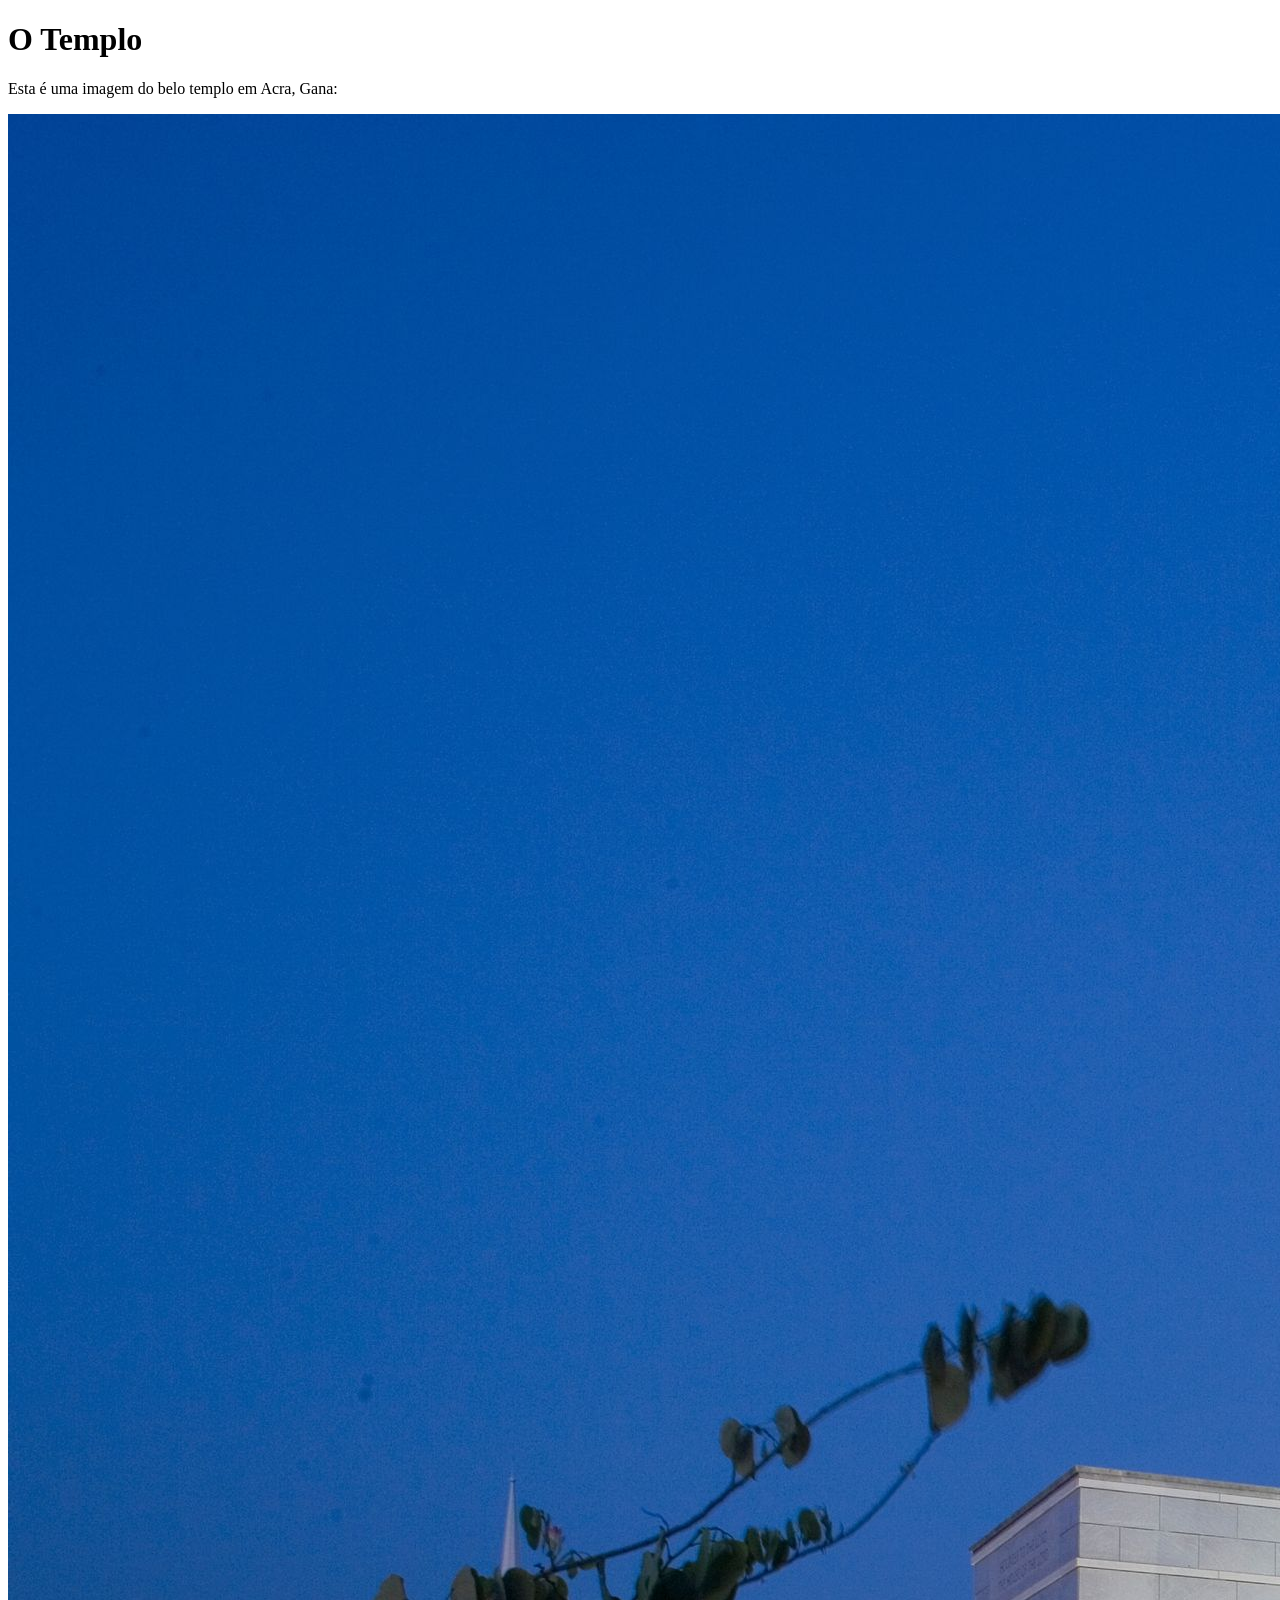
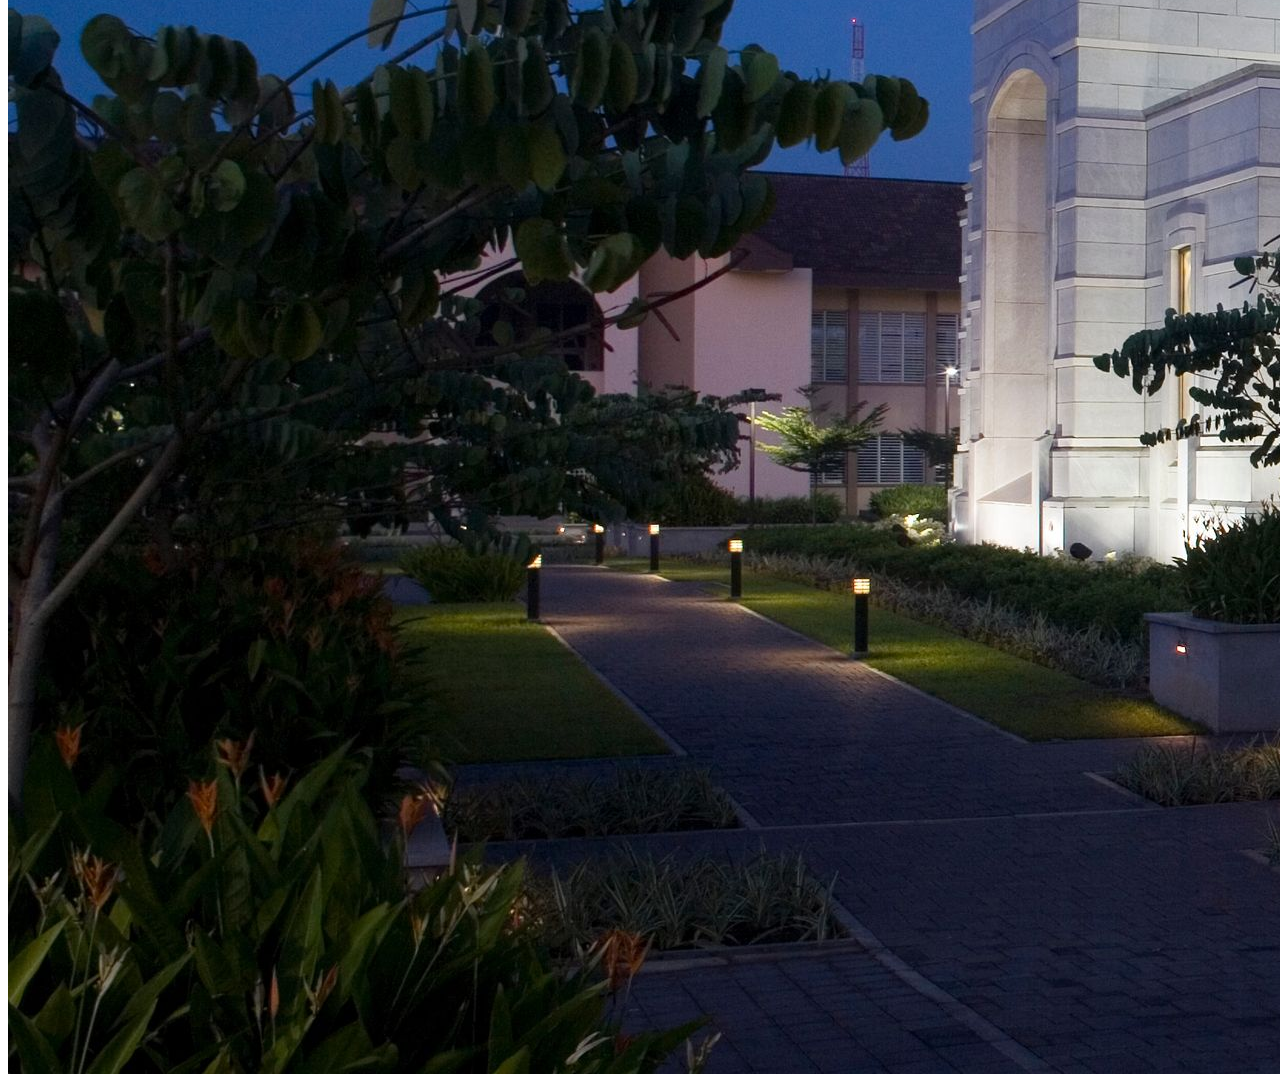
<file: semana01/imagens.html>
<!DOCTYPE html>
<html lang="pt-br">
<head>
    <meta charset="UTF-8">
    <meta name="viewport" content="width=device-width, initial-scale=1.0">
    <title>Imagem do Templo</title>
</head>
<body>
    <h1>O Templo</h1>
    <p>Esta é uma imagem do belo templo em Acra, Gana:</p>
    <img src="imagens/templo-largo.jpeg" alt="O Templo de Acra, Gana">
    
</body>
</html>
</file>
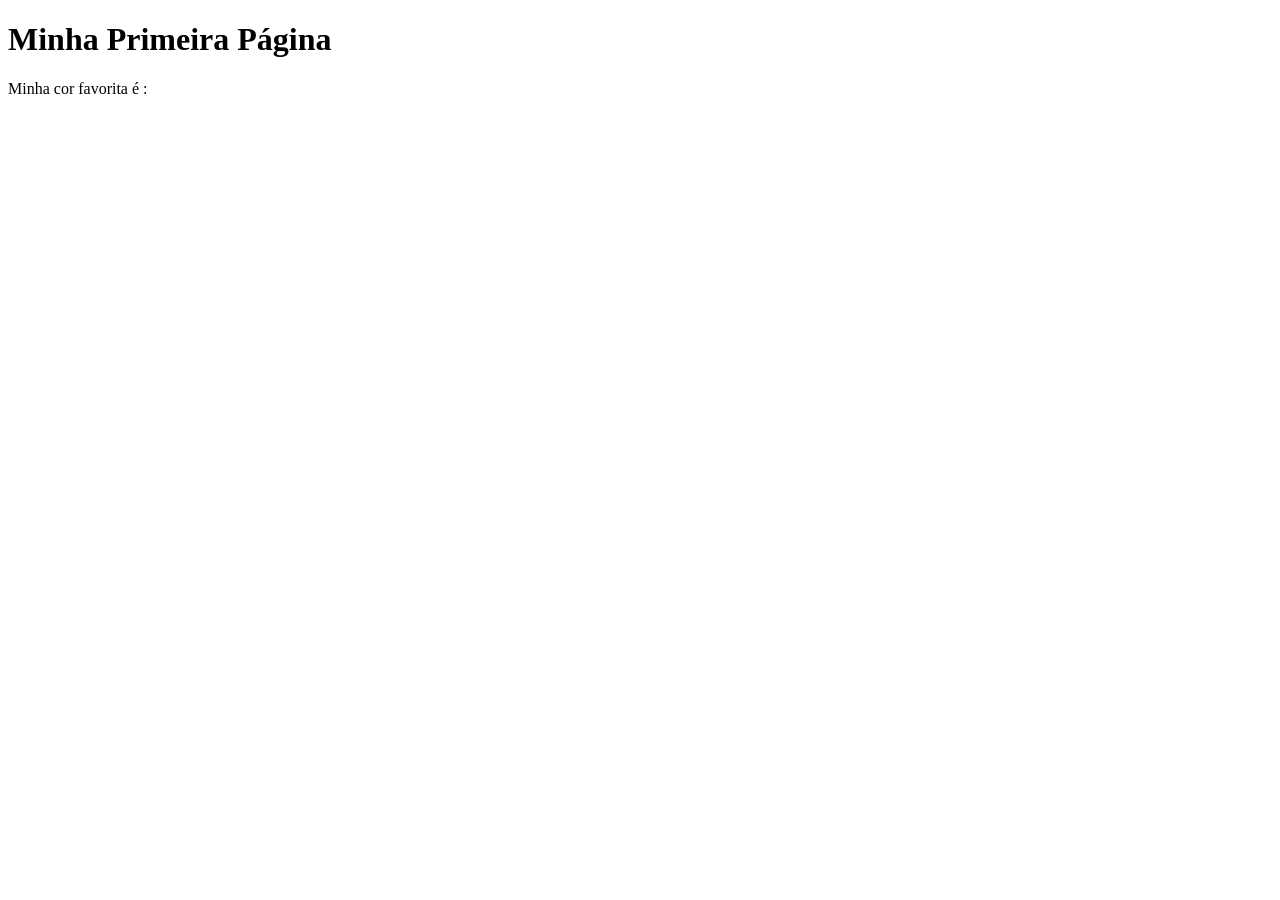
<file: semana01/primeira-pagina.html>
<!DOCTYPE html>
<html lang="pt-br">
<head>
    <meta charset="UTF-8">
    <meta name="viewport" content="width=device-width, initial-scale=1.0">
    <title>Minha Primeira Página</title>
</head>
<body>
    <h1>Minha Primeira Página</h1>
    <p>Minha cor favorita é : </p>
</body>
</html>
</file>
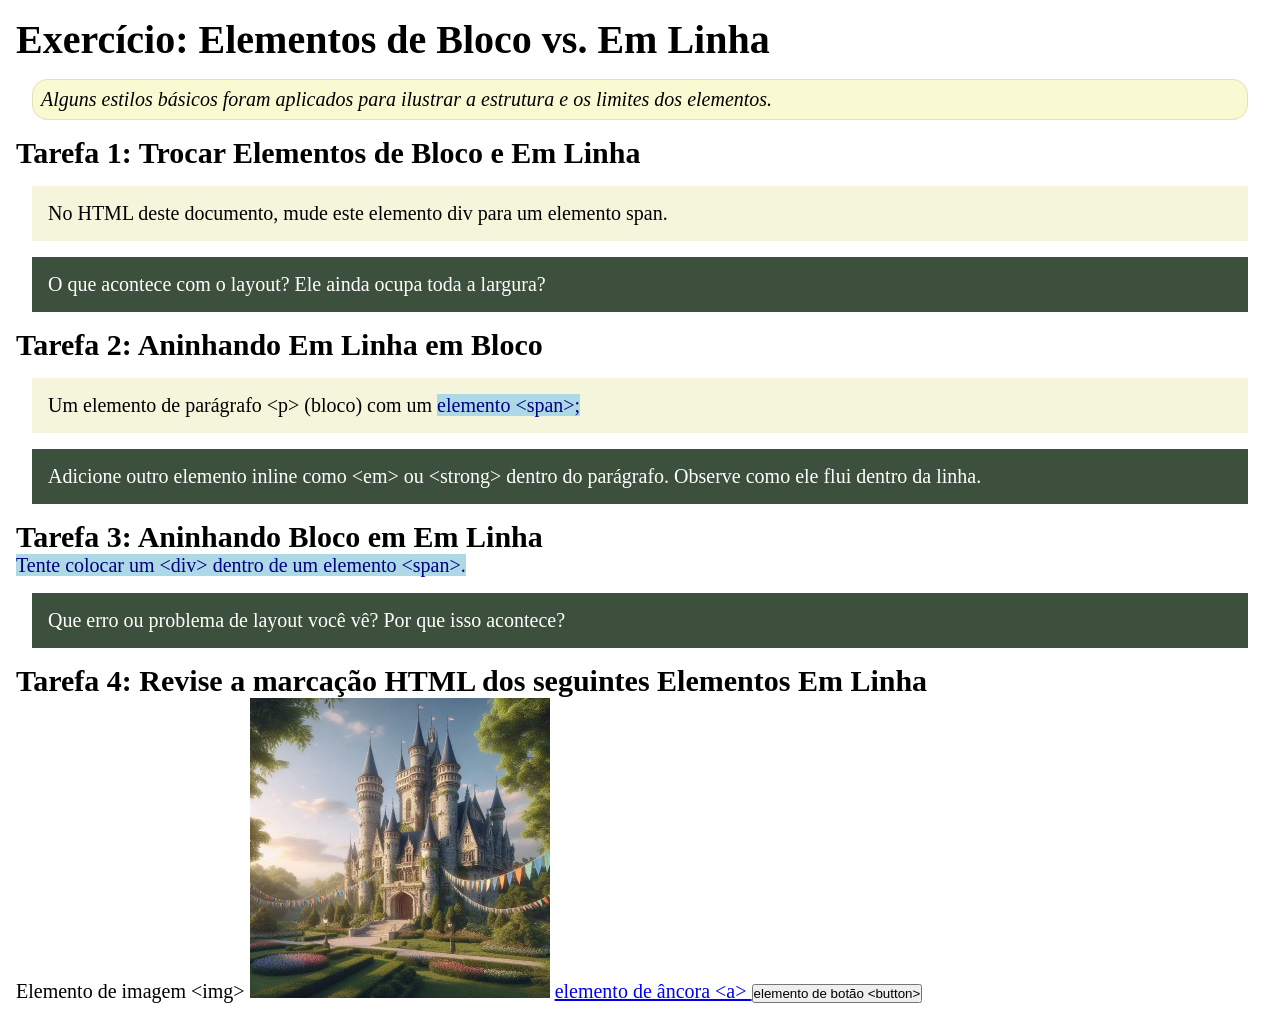
<file: semana02/bloco-vs-inline.html>
<!DOCTYPE html>
<html lang="pt-br">

<head>
    <meta charset="UTF-8">
    <meta name="viewport" content="width=device-width, initial-scale=1.0">
    <title>Exercício: Elementos de Bloco vs. Inline</title>
    <link rel="stylesheet" href="estilos/bloco-vs-inline.css">
</head>

<body>
    <main>
        <h1>Exercício: Elementos de Bloco vs. Em Linha</h1>
        <p class="note">Alguns estilos básicos foram aplicados para ilustrar a estrutura e os limites dos elementos.</p>

        <h2>Tarefa 1: Trocar Elementos de Bloco e Em Linha</h2>
        <div>No HTML deste documento, mude este elemento div para um elemento span.</div>

        <p class="question">O que acontece com o layout? Ele ainda ocupa toda a largura?</p>

        <h2>Tarefa 2: Aninhando Em Linha em Bloco</h2>
        <p>Um elemento de parágrafo &lt;p&gt; (bloco) com um <span>elemento &lt;span&gt;;</span></p>
        <p class="question">Adicione outro elemento inline como &lt;em&gt; ou &lt;strong&gt; dentro do parágrafo.
            Observe como ele flui dentro da linha.</p>

        <h2>Tarefa 3: Aninhando Bloco em Em Linha</h2>
        <span>Tente colocar um &lt;div&gt; dentro de um elemento &lt;span&gt;.</span>
        <p class="question">Que erro ou problema de layout você vê? Por que isso acontece?</p>


        <h2>Tarefa 4: Revise a marcação HTML dos seguintes Elementos Em Linha</h2>
        Elemento de imagem &lt;img&gt;
        <img src="imagens/castelo.webp" alt="imagem (imagens estão em linha)" width="300" height="300">
        <a href="https://churchofjesuschrist.org">elemento de âncora &lt;a&gt; </a>
        <button type="button">elemento de botão &lt;button&gt;</button>
    </main>
</body>

</html>
</file>
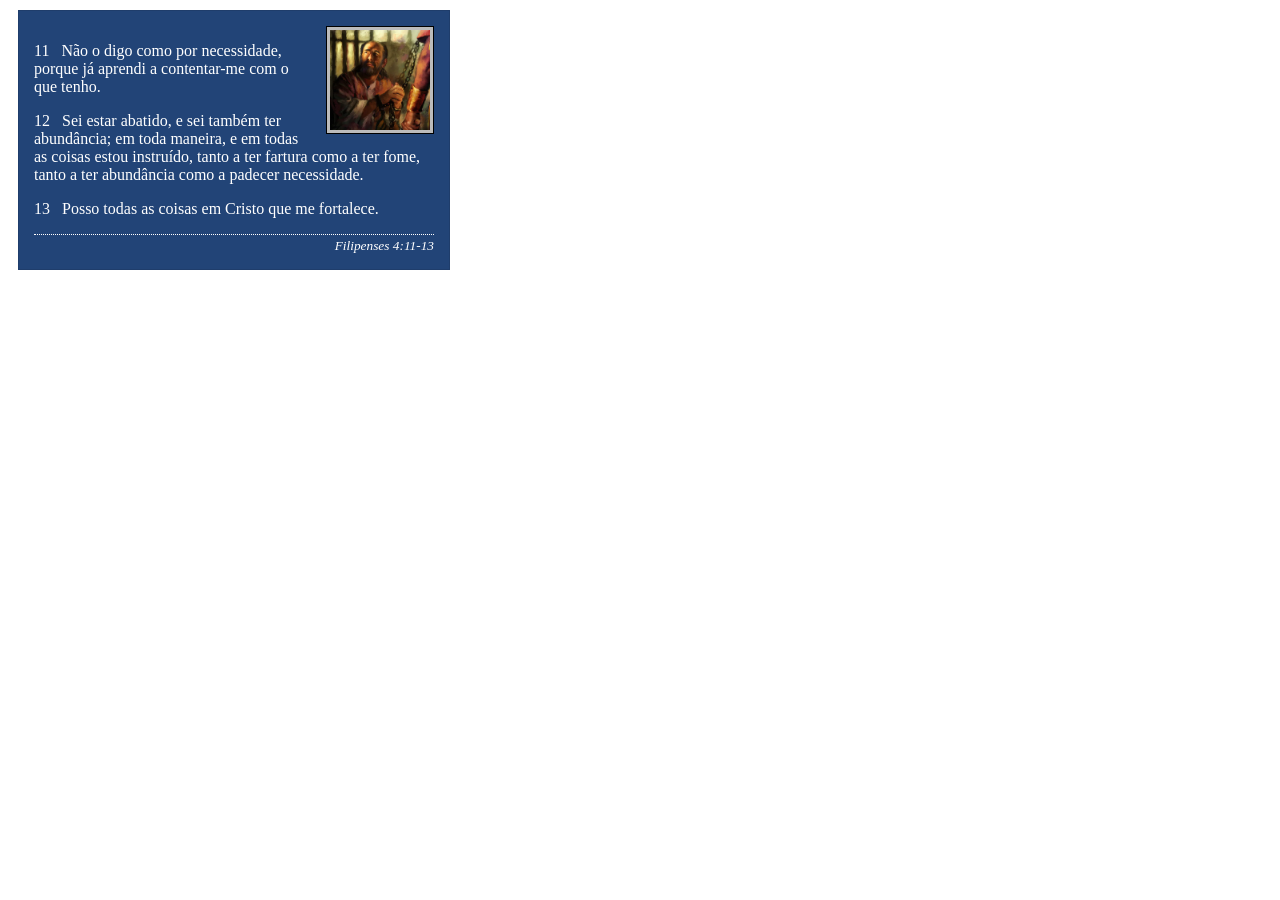
<file: semana02/box-model-solucao.html>
<!DOCTYPE html>
<html lang="pt-br">

<head>
    <meta charset="UTF-8">
    <meta name="viewport" content="width=device-width, initial-scale=1.0">
    <title>Atividade de Box Model</title>
    <link rel="stylesheet" href="estilos/box-model-solucao.css">
</head>

<body>
    <main>
        <div class="callout">
            <img src="imagens/apostolo-paulo-preso.webp" alt="Apóstolo Paulo - Preso em Roma" width="200" height="200">
            <blockquote>
                <p>11 &nbsp; Não o digo como por necessidade, porque já aprendi a contentar-me com o que tenho.</p>
                <p>12 &nbsp; Sei estar abatido, e sei também ter abundância; em toda maneira, e em todas as coisas estou
                    instruído, tanto a ter fartura como a ter fome, tanto a ter abundância como a padecer necessidade.
                </p>
                <p>13 &nbsp; Posso todas as coisas em Cristo que me fortalece.</p>
            </blockquote>
            <cite>Filipenses 4:11-13</cite>
        </div>
    </main>
</body>

</html>
</file>
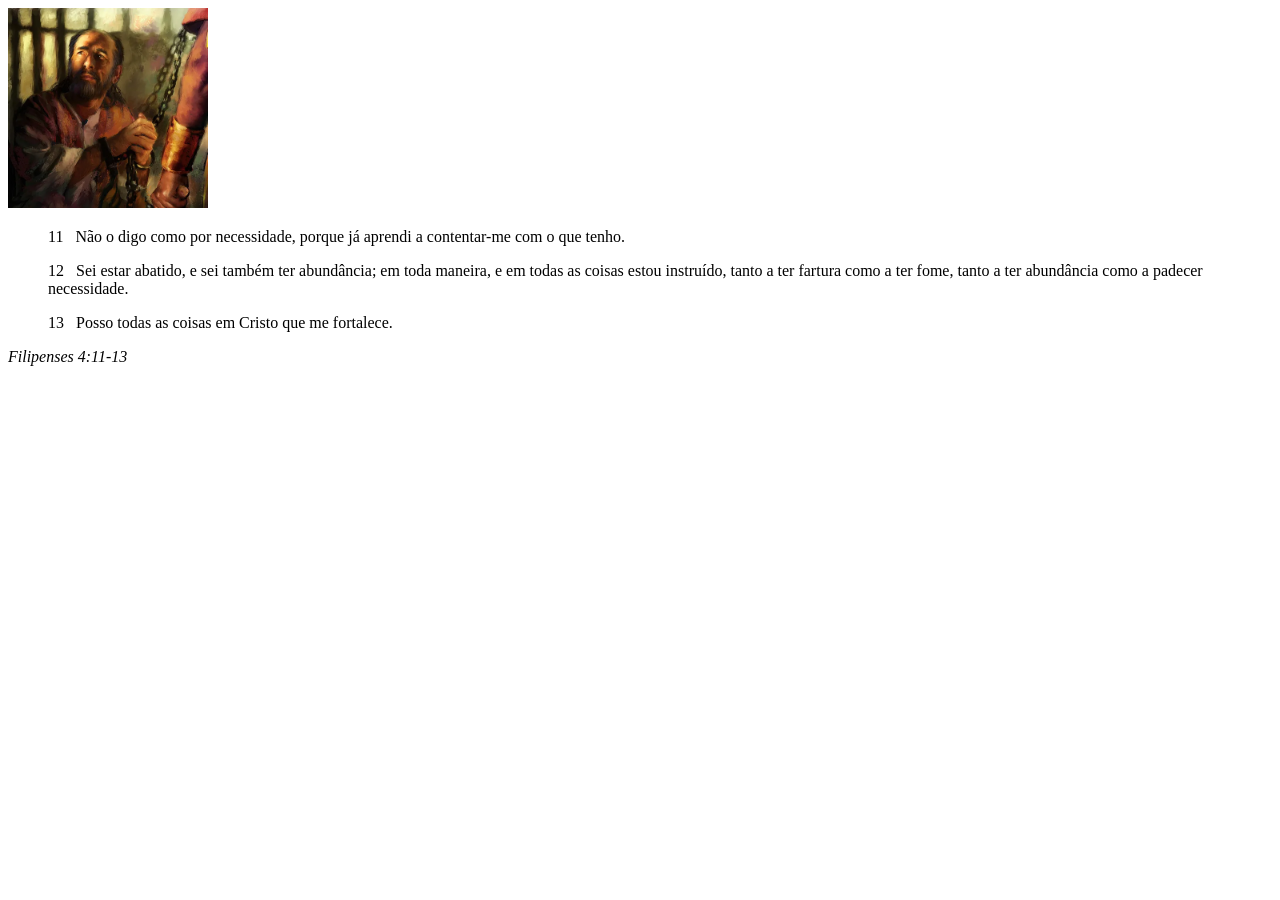
<file: semana02/box-model.html>
<!DOCTYPE html>
<html lang="pt-br">
<head>
    <meta charset="UTF-8">
    <meta name="viewport" content="width=device-width, initial-scale=1.0">
    <title>Atividade de Box Model</title>
</head>
<body>
    <main>
        <div class="callout">
            <img src="imagens/apostolo-paulo-preso.webp" alt="Apóstolo Paulo - Preso em Roma" width="200" height="200">
            <blockquote>
                <p>11 &nbsp; Não o digo como por necessidade, porque já aprendi a contentar-me com o que tenho.</p>
                <p>12 &nbsp; Sei estar abatido, e sei também ter abundância; em toda maneira, e em todas as coisas estou instruído, tanto a ter fartura como a ter fome, tanto a ter abundância como a padecer necessidade.</p>
                <p>13 &nbsp; Posso todas as coisas em Cristo que me fortalece.</p>
            </blockquote>
            <cite>Filipenses 4:11-13</cite>
        </div>
    </main>
</body>
</html>
</file>
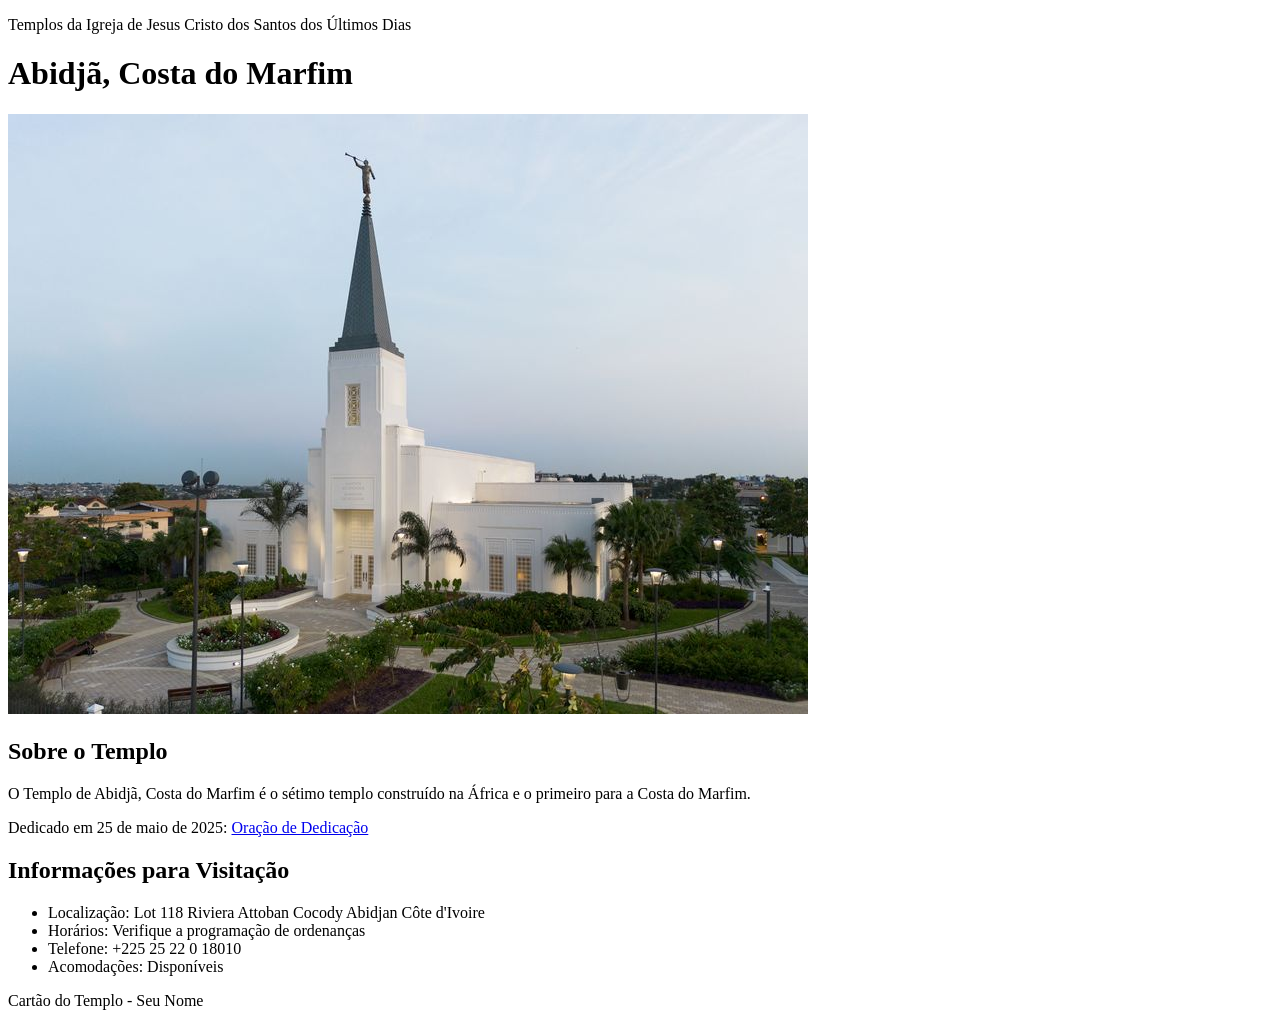
<file: semana02/templo.html>
<!DOCTYPE html>
<html lang="pt-br">

<head>
    <meta charset="UTF-8">
    <meta name="viewport" content="width=device-width, initial-scale=1.0">
    <title>Cartão do Templo - Abidjã, Costa do Marfim</title>
</head>

<body>
    <header>
        <p>Templos da Igreja de Jesus Cristo dos Santos dos Últimos Dias</p>
    </header>
    <main>
        <h1>Abidjã, Costa do Marfim</h1>
        <picture>
            <img src="imagens/abidja-costa-do-marfim.jpeg" alt="Templo de Abidjã, Costa do Marfim">
        </picture>
        <section>
            <h2>Sobre o Templo</h2>
            <p>O Templo de Abidjã, Costa do Marfim é o sétimo templo construído na África e o primeiro para a Costa do Marfim.</p>
            <p>Dedicado em 25 de maio de 2025: <a
                    href="https://www.churchofjesuschrist.org/temples/dedicatory-prayer/abidjan-ivory-coast-temple/2025-05-25?lang=eng"
                    target="_blank" rel="noopener noreferrer">Oração de Dedicação</a></p>
        </section>
        <section>
            <h2>Informações para Visitação</h2>
            <ul>
                <li>Localização: Lot 118 Riviera Attoban Cocody Abidjan Côte d'Ivoire</li>
                <li>Horários: Verifique a programação de ordenanças</li>
                <li>Telefone: +225 25 22 0 18010</li>
                <li>Acomodações: Disponíveis</li>
            </ul>
        </section>
    </main>
    <footer>
        <p>Cartão do Templo - Seu Nome</p>
    </footer>
</body>

</html>
</file>
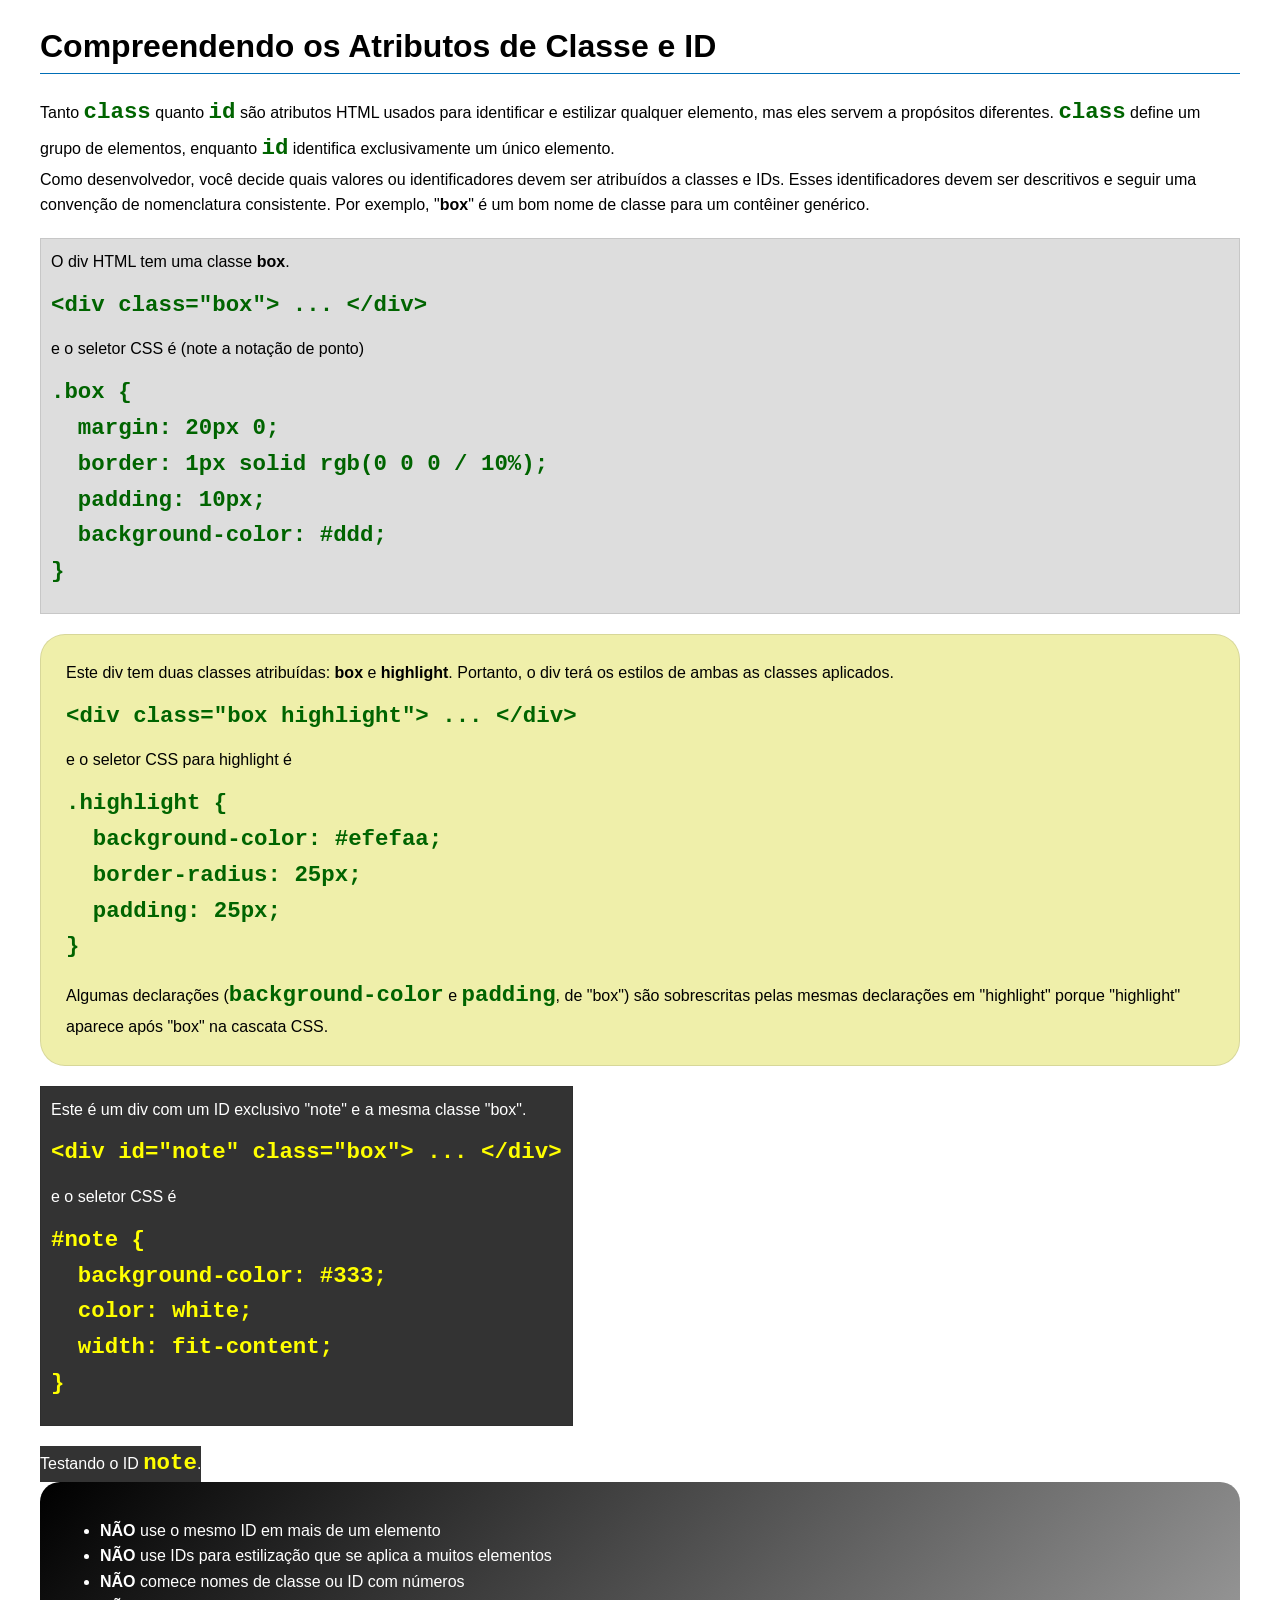
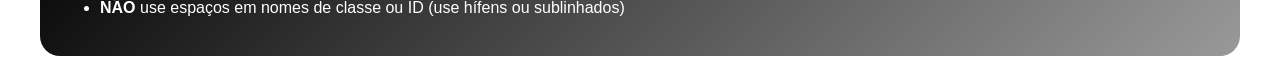
<file: semana03/classe-e-id.html>
<!DOCTYPE html>
<html lang="pt-br">

<head>
    <meta charset="UTF-8">
    <meta name="viewport" content="width=device-width, initial-scale=1.0">
    <title>Atributos de Classe vs ID</title>
    <link rel="stylesheet" href="estilos/classe-e-id.css">
</head>

<body>
    <h1>Compreendendo os Atributos de Classe e ID</h1>
    <p>Tanto <code>class</code> quanto <code>id</code> são atributos HTML usados para identificar e estilizar qualquer
        elemento, mas eles servem a propósitos diferentes. <code>class</code> define um grupo de elementos, enquanto
        <code>id</code> identifica exclusivamente um único elemento.
    </p>
    <p>Como desenvolvedor, você decide quais valores ou identificadores devem ser atribuídos a classes e IDs. Esses
        identificadores devem ser descritivos e seguir uma convenção de nomenclatura consistente. Por exemplo,
        "<strong>box</strong>" é um bom nome de classe para um contêiner genérico.</p>
    <div class="box">
        <p>O div HTML tem uma classe <strong>box</strong>.</p>
        <pre><code class="html">&lt;div class="box"&gt; ... &lt;/div&gt;</code></pre>
        e o seletor CSS é (note a notação de ponto)
        <pre><code class="css">.box {
  margin: 20px 0;
  border: 1px solid rgb(0 0 0 / 10%);
  padding: 10px;
  background-color: #ddd; 
}</code></pre>
    </div>

    <div class="box highlight">
        <p>Este div tem duas classes atribuídas: <strong>box</strong> e <strong>highlight</strong>. Portanto, o div terá
            os estilos de ambas as classes aplicados.</p>
        <pre><code class="html">&lt;div class="box highlight"&gt; ... &lt;/div&gt;</code></pre>
        e o seletor CSS para highlight é
        <pre><code class="css">.highlight {
  background-color: #efefaa;
  border-radius: 25px;
  padding: 25px;
}</code></pre>
        <p>Algumas declarações (<code>background-color</code> e <code>padding</code>, de "box") são sobrescritas pelas
            mesmas declarações em "highlight" porque "highlight" aparece após "box" na cascata CSS.</p>
    </div>

    <div id="note" class="box">
        <p>Este é um div com um ID exclusivo "note" e a mesma classe "box".</p>
        <pre><code class="html">&lt;div id="note" class="box"&gt; ... &lt;/div&gt;</code></pre>
        e o seletor CSS é
        <pre><code class="css">#note {
  background-color: #333;
  color: white;
  width: fit-content;
}</code></pre>
    </div>

    <div id="note">
        <p>Testando o ID <code>note</code>.</p>
    </div>

    <section id="melhor-pratica">
        <ul>
            <li><strong>NÃO</strong> use o mesmo ID em mais de um elemento</li>
            <li><strong>NÃO</strong> use IDs para estilização que se aplica a muitos elementos</li>
            <li><strong>NÃO</strong> comece nomes de classe ou ID com números</li>
            <li><strong>NÃO</strong> use espaços em nomes de classe ou ID (use hífens ou sublinhados)</li>
        </ul>
    </section>

    <br>

</body>

</html>
</file>
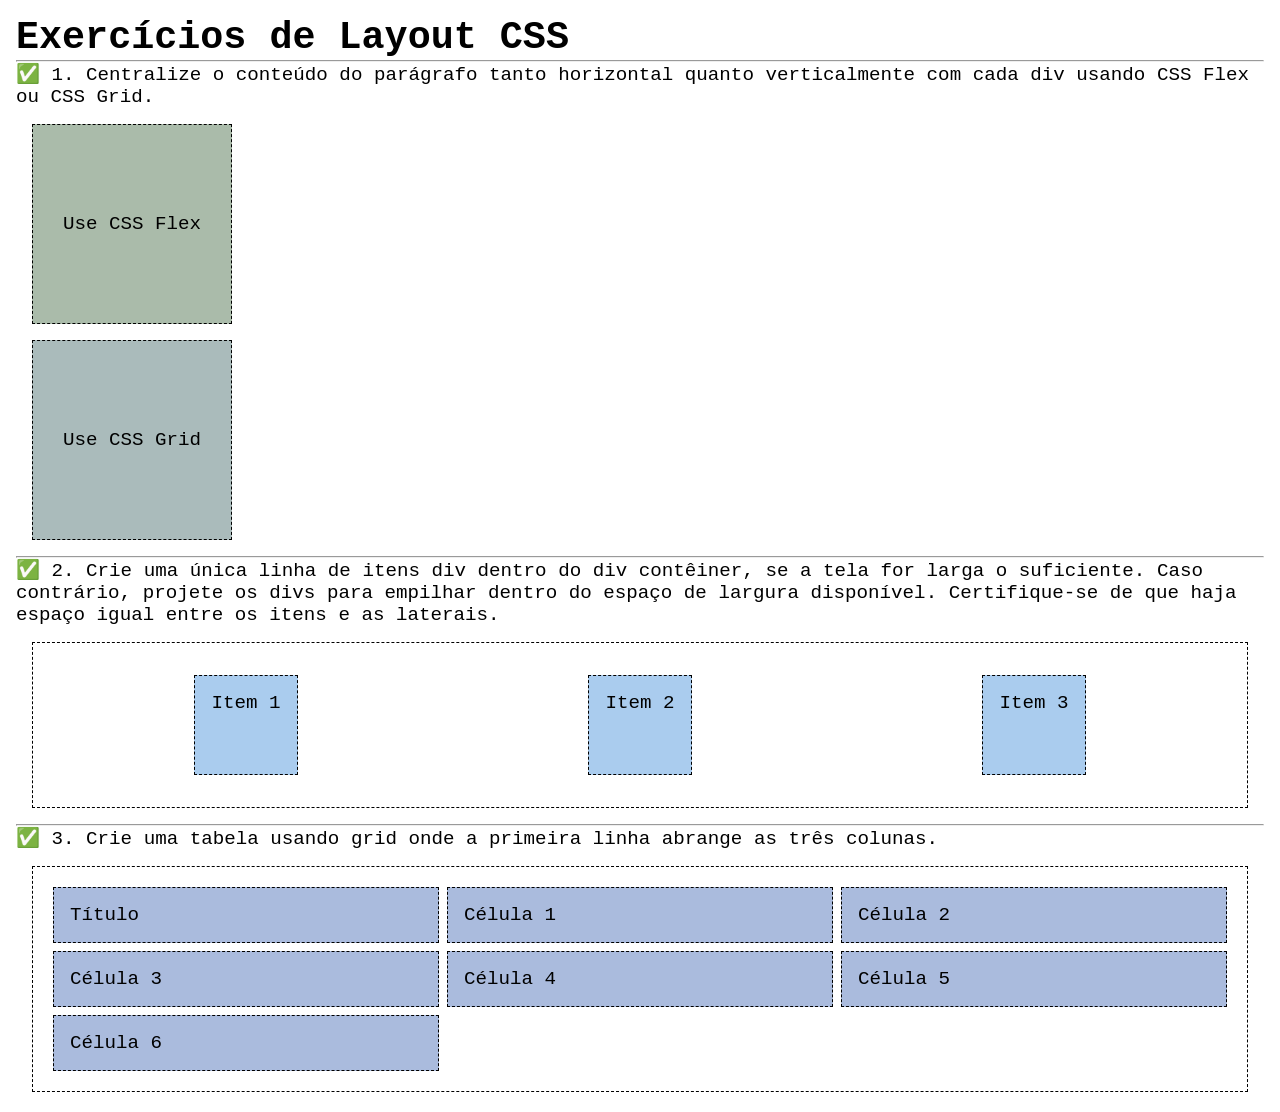
<file: semana04/exercicios-layout.html>
<!DOCTYPE html>
<html lang="pt-br">

<head>
    <meta charset="UTF-8">
    <meta name="viewport" content="width=device-width, initial-scale=1.0">
    <title>Exercícios de Layout CSS</title>
    <link rel="stylesheet" href="estilos/solucoes-dos-exercicios-de-layout.css">
</head>

<body>
    <main>
        <h1>Exercícios de Layout CSS</h1>
        <hr>
        <p>✅ 1. Centralize o conteúdo do parágrafo tanto horizontal quanto verticalmente com cada div usando CSS Flex ou
            CSS Grid.
        </p>
        <div class="one flex">
            <p>Use CSS Flex</p>
        </div>
        <div class="one grid">
            <p>Use CSS Grid</p>
        </div>
        <hr>
        <p>✅ 2. Crie uma única linha de itens div dentro do div contêiner, se a tela for larga o suficiente. Caso
            contrário, projete os
            divs para empilhar dentro do espaço de largura disponível. Certifique-se de que haja espaço igual entre os
            itens e as laterais.</p>
        <div class="container2">
            <div class="dois">
                <p>Item 1</p>
            </div>
            <div class="dois">
                <p>Item 2</p>
            </div>
            <div class="dois">
                <p>Item 3</p>
            </div>
        </div>
        <hr>
        <p>✅ 3. Crie uma tabela usando grid onde a primeira linha abrange as três colunas. </p>
        <div class="container3">
            <div class="tres colunas-3">
                <p>Título</p>
            </div>
            <div class="tres">
                <p>Célula 1</p>
            </div>
            <div class="tres">
                <p>Célula 2</p>
            </div>
            <div class="tres">
                <p>Célula 3</p>
            </div>
            <div class="tres">
                <p>Célula 4</p>
            </div>
            <div class="tres">
                <p>Célula 5</p>
            </div>
            <div class="tres">
                <p>Célula 6</p>
            </div>

        </div>
    </main>
</body>

</html>
</file>
<file: semana02/estilos/bloco-vs-inline.css>
* {
    margin: 0;
    padding: 0;
}

body {
    font-size: 20px;
    margin: 1rem;
}

p,
div {
    background-color: beige;
    margin: 1rem;
    padding: 1rem;
}

span {
    color: navy;
    background-color: lightblue;
}

code {
    margin: 0;
    padding: 0;
    color: green;
    font-size: 1.2rem;
}

.note {
    font-style: italic;
    background-color: lightgoldenrodyellow;
    border-radius: 1rem;
    border: 1px solid rgb(0 0 0 / 10%);
    margin: 1rem;
    padding: .5rem;
}

.question {
    background-color: #3d503d;
    color: #fff;
}
</file>
<file: semana02/estilos/box-model-solucao.css>
.callout {
    max-width: 400px;
    margin: 10px;
    border: 1px solid rgba(0, 0, 0, .1);
    padding: 15px;
    background-color: #247;
    color: #fff;
}

.callout img {
    float: right;
    margin: 0 0 10px 15px;
    border: 1px solid #000;
    padding: 3px;
    background-color: #bbb;
    width: 100px;
    height: auto;

}

blockquote {
    margin: 0;
}

cite {
    display: block;
    border-top: 1px dotted #fff;
    padding-top: 3px;
    text-align: right;
    font-size: smaller;
}
</file>
<file: semana03/estilos/classe-e-id.css>
body {
    font-family: Arial, sans-serif;
    line-height: 1.6;
    margin: 0;
    padding: 0 40px;
}

h1 {
    border-bottom: 1px solid rgb(0 110 182);
    padding-bottom: 0;
}



p {
    margin: 0;
}

code {
    color: darkgreen;
    font-weight: 700;
    font-size: 1.4rem;
}

/* Class exemplos - podem ser reutilizados */

.box {
    margin: 20px 0;
    border: 1px solid rgb(0 0 0 / 10%);
    padding: 10px;
    background-color: #ddd; /* essa é a abreviação para #dddddd */
}

.highlight {
    background-color: #efefaa;
    border-radius: 25px;
    padding: 25px;
}

/* ID exemplos - devem ser únicos */

#note {
    background-color: #333;
    color: white;
    width: fit-content;
}

#note code {
    color: yellow;
}

#melhor-pratica {
    background: linear-gradient(135deg, #000 0%, #999 100%);
    color: white;
    border-radius: 20px;
    padding: 20px
}
</file>
<file: semana04/estilos/solucoes-dos-exercicios-de-layout.css>
* {
    margin: 0;
    padding: 0;
    box-sizing: border-box;
}

body {
    margin: 1rem;
    font-family: monospace;
    font-size: 1.2rem;
}

div {
    margin: 1rem;
    border: 1px dashed;
    padding: 1rem;
}

.one {
    width: 200px;
    height: 200px;
}

.flex {
    background-color: #aba;
    display: flex;
    justify-content: center;
    align-items: center;
}

.grid {
    background-color: #abb;
    display: grid;
    place-items: center;
}

.container2 {
    display: flex;
    flex-wrap: wrap;
    justify-content: space-around;
}

.dois {
    background-color: #ace;
    height: 100px;
}

.container3 {
    display: grid;
    grid-template-columns: repeat(3, 1fr);
}

.columns-3 {
    grid-column: span 3;}

.tres {
    margin: .25rem;
    background-color: #abd;
}
</file>
